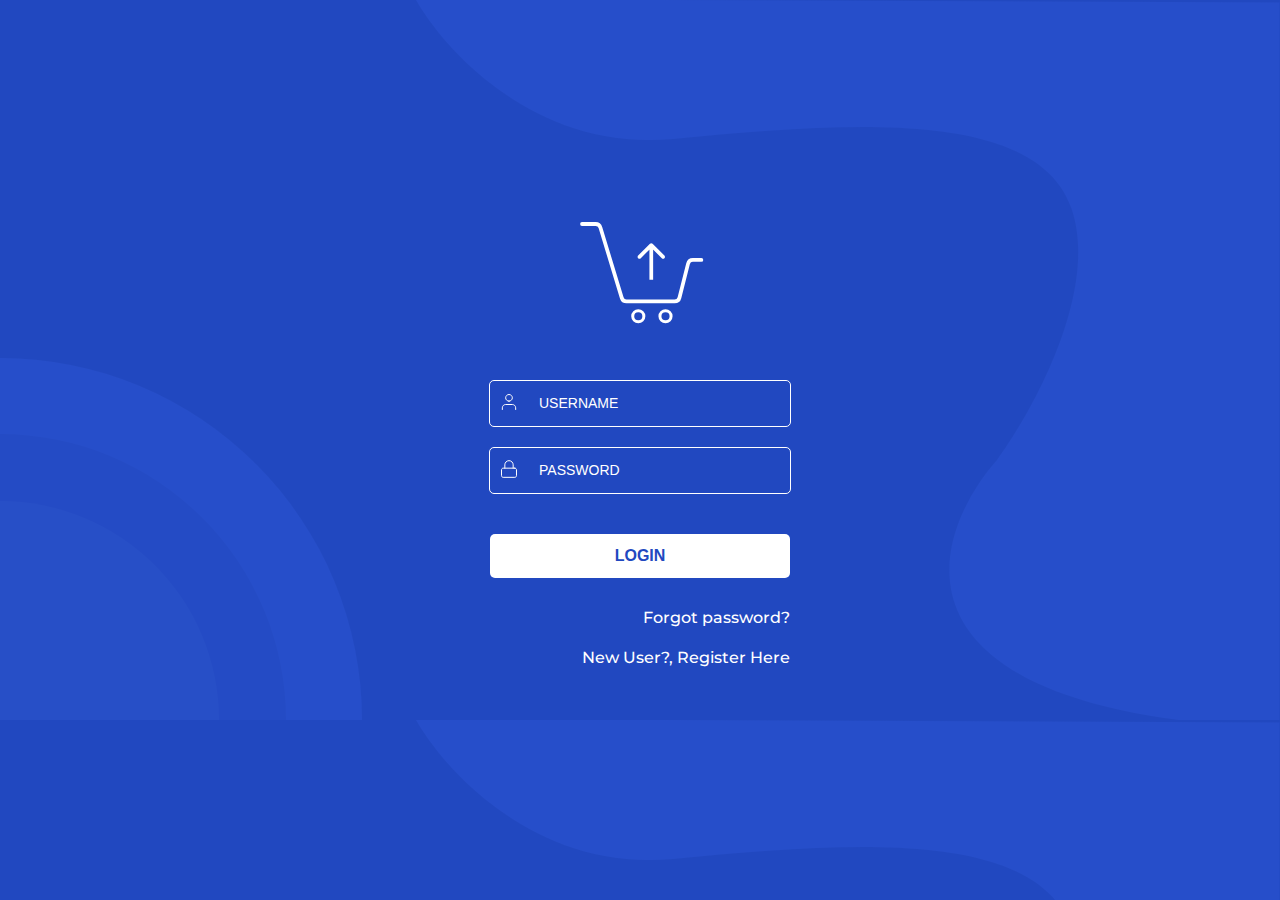
<file: Frontend/login.html>
<!DOCTYPE html>
<html lang="en">

<head>
    <meta charset="UTF-8">
    <meta name="viewport" content="width=device-width, initial-scale=1.0">
    <title>Login</title>
    <link rel="stylesheet" href="./assets/css/login.css">
    <script>
        document.addEventListener('DOMContentLoaded', async (event) => {
            const token = localStorage.getItem('token');
            if (!token) { return; }
            const roleres = await fetch("http://localhost:5173/api/User/VerifyRole", { headers: { 'Authorization': 'Bearer ' + localStorage.getItem('token') } });
            const role = await roleres.text();
            if (token != null || token != "") {
                if (role === 'Admin') {
                    window.location.href = '/admin/dashboard.html';
                } else if (role === 'User') {
                    window.location.href = '/index.html';
                }
            }
        });
    </script>
</head>

<body>
    <div class="login-container">
        <div class="loginform">
            <div class="login-img">
                <img src="./assets/images/cart.svg" alt="Cart Image">
            </div>
            <div class="input-container">
                <i class="icon">
                    <img src="./assets/images/user.svg" alt="">
                </i>
                <input type="text" placeholder="USERNAME" id="username">
            </div>
            <div class="input-container">
                <i class="icon">
                    <img src="./assets/images/lock.svg" alt="">
                </i>
                <input type="password" placeholder="PASSWORD" id="password">
            </div>
            <button class="btn login-btn" onclick="login()">LOGIN</button>
            <div class="forgot-link">
                <a href="#">Forgot password?</a>
            </div>
            <div class="register-link">
                <a href="/register.html">New User?, Register Here</a>
            </div>
        </div>
    </div>
    <div id="toast-container"></div>

    <script src="./assets/js/main.js"></script>
    <script src="https://code.jquery.com/jquery-3.6.0.min.js"></script>
    <script>
        async function login() {
            const loginBtn = document.querySelector('.login-btn');
            loginBtn.disabled = true; // Disable the button

            const username = document.getElementById('username').value;
            const password = document.getElementById('password').value;

            if (!username || !password) {
                showToast('Please enter both username and password.', 'error');
                loginBtn.disabled = false; // Re-enable the button
                return;
            }

            try {
                const response = await fetch('http://localhost:5173/api/User/Login', {
                    method: 'POST',
                    headers: {
                        'Content-Type': 'application/json'
                    },
                    body: JSON.stringify({ username: username, password: password })
                });

                if (!response.ok) {
                    const data = await response.json();
                    throw new Error(data.errorMessage);
                }
                const data = await response.json();
                localStorage.setItem('token', data.token);
                showToast('Login successful!', 'success');
                if (data.role === "Admin") {
                    window.location.href = '/admin/dashboard.html';
                } else if (data.role === "User") {
                    window.location.href = '/index.html';
                }
            } catch (error) {
                showToast('Login failed: ' + error.message, 'error');
                loginBtn.disabled = false; // Re-enable the button
            }
        }

        document.getElementById('username').addEventListener('keypress', function (event) {
            if (event.key === 'Enter') {
                login();
            }
        });

        document.getElementById('password').addEventListener('keypress', function (event) {
            if (event.key === 'Enter') {
                login();
            }
        });
    </script>
</body>

</html>
</file>
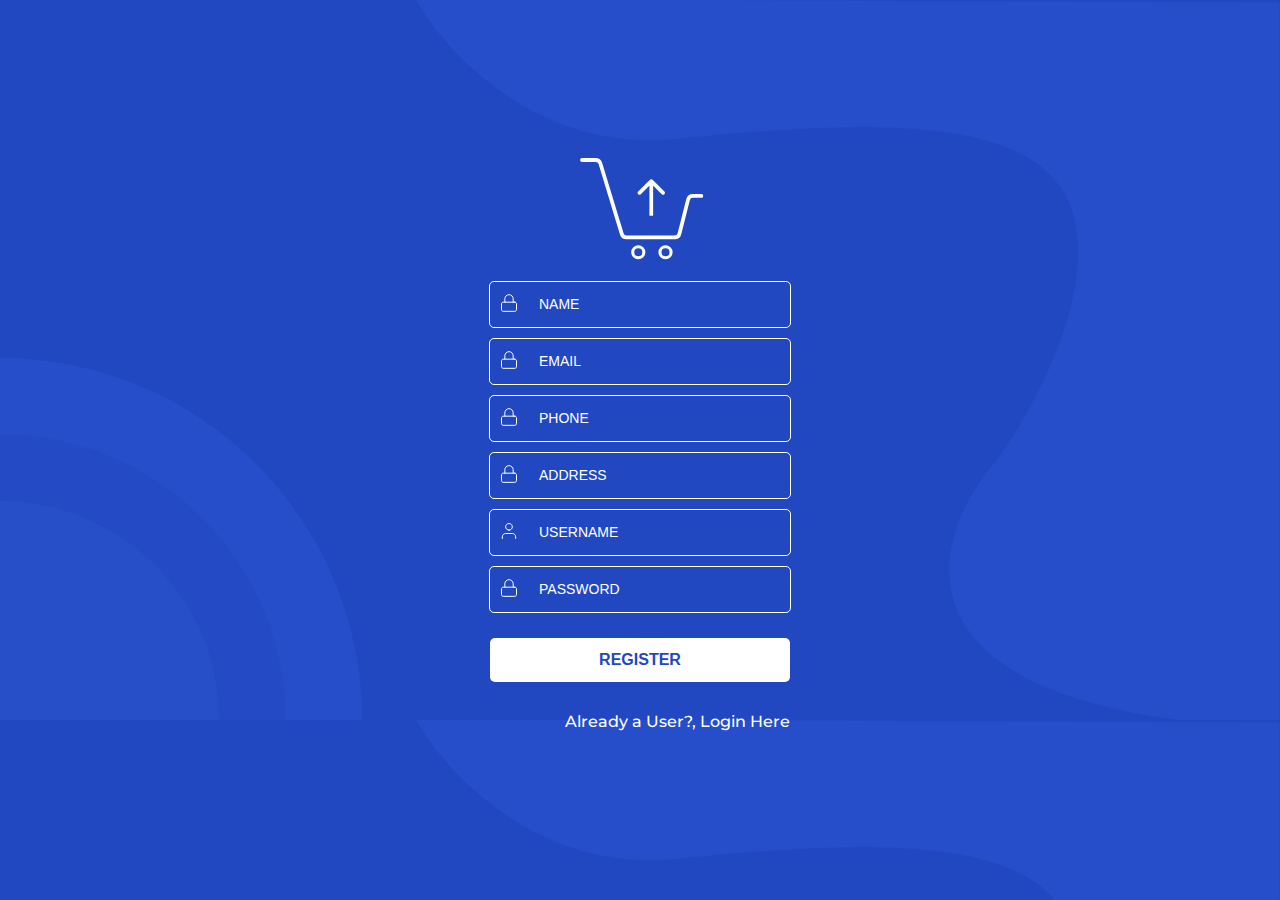
<file: Frontend/register.html>
<!DOCTYPE html>
<html lang="en">

<head>
    <meta charset="UTF-8">
    <meta name="viewport" content="width=device-width, initial-scale=1.0">
    <title>Register</title>
    <link rel="stylesheet" href="./assets/css/register.css">
    <script>
        document.addEventListener('DOMContentLoaded', async (event) => {
            const token = localStorage.getItem('token');
            const roleres = await fetch("http://localhost:5173/api/User/VerifyRole", { headers: { 'Authorization': 'Bearer ' + localStorage.getItem('token') } });
            const role = await roleres.text();
            if (token != null || token != "") {
                if (role === 'Admin') {
                    window.location.href = '/admin/dashboard.html';
                } else if (role === 'User') {
                    window.location.href = '/index.html';
                }
            }
        });
    </script>
</head>

<body>
    <div class="register-container d-flex justify-content-center align-items-center">
        <div class="registerform">
            <div class="register-img">
                <img src="./assets/images/cart.svg" alt="Cart Image">
            </div>
            <div class="input-container">
                <i class="icon">
                    <img src="./assets/images/lock.svg" alt="">
                </i>
                <input type="text" placeholder="NAME" id="name">
            </div>
            <div class="input-container">
                <i class="icon">
                    <img src="./assets/images/lock.svg" alt="">
                </i>
                <input type="email" placeholder="EMAIL" id="email">
            </div>
            <div class="input-container">
                <i class="icon">
                    <img src="./assets/images/lock.svg" alt="">
                </i>
                <input type="number" placeholder="PHONE" id="phone">
            </div>
            <div class="input-container">
                <i class="icon">
                    <img src="./assets/images/lock.svg" alt="">
                </i>
                <input type="text" placeholder="ADDRESS" id="address">
            </div>
            <div class="input-container">
                <i class="icon">
                    <img src="./assets/images/user.svg" alt="">
                </i>
                <input type="text" placeholder="USERNAME" id="username">
            </div>
            <div class="input-container">
                <i class="icon">
                    <img src="./assets/images/lock.svg" alt="">
                </i>
                <input type="text" placeholder="PASSWORD" id="password">
            </div>
            <button class="btn register-btn" onclick="register()">REGISTER</button>
            <div class="login-link">
                <a href="/login.html">Already a User?, Login Here</a>
            </div>
        </div>
    </div>
    <div id="toast-container"></div>

    <script src="./assets/js/main.js"></script>
    <script>
        async function register() {
            const name = document.getElementById("name").value;
            const email = document.getElementById("email").value;
            const phone = document.getElementById("phone").value;
            const address = document.getElementById("address").value;
            const username = document.getElementById("username").value;
            const password = document.getElementById("password").value;

            if (!name || !email || !phone || !address || !username || !password) {
                showToast("Please fill all the details", "error");
                return;
            }

            try {
                const response = await fetch('http://localhost:5173/api/User/Register', {
                    method: 'POST',
                    headers: {
                        'Content-Type': 'application/json'
                    },
                    body: JSON.stringify({ name: name, email: email, phone: phone, address: address, username: username, password: password })
                });

                if (!response.ok) {
                    throw new Error('Register failed');
                }

                const data = await response.json();
                localStorage.setItem('token', data.token);
                window.location.href = "/login.html";
                showToast('Register successful!', 'success');
            } catch (error) {
                showToast(error.message, 'error');
            }
        }
    </script>
</body>

</html>
</file>
<file: Frontend/assets/css/login.css>
@import url('https://fonts.googleapis.com/css2?family=Montserrat:ital,wght@0,100..900;1,100..900&display=swap');
@import url('./main.css');

* {
    margin: 0;
}

body {
    background: #2148C0;
    font-family: 'Montserrat';
}

.login-container {
    background: url('../images/bg.svg');
    height: 100vh;
    display: flex;
    justify-content: center;
    align-items: center;
}

.login-img {
    width: 120px;
    height: 98px;
    margin-bottom: 50px;
}

.input-container {
    width: 300px;
    height: 45px;
    display: flex;
    justify-content: space-around;
    align-items: center;
    border: 1px solid #FFFFFF;
    border-radius: 5px;
    margin: 10px 0;
}

.input-container icon {
    height: 25px;
}

.input-container input {
    background: transparent;
    border: none;
    outline: none;
    width: 80%;
    height: 25px;
    color: #FFFFFF;
}

.input-container input::placeholder {
    color: #FFFFFF;
    font-size: 14px;
    line-height: 20px;
}

.loginform {
    display: flex;
    flex-direction: column;
    align-items: center;
}

.login-btn {
    background: #FFFFFF;
    width: 300px;
    margin: 30px 0 20px 0;
    color: #2148C0;
    font-weight: 600;
    font-size: 16px;
    line-height: 20px;
    border: none;
    padding: 0.75rem;
    border-radius: 5px;
    cursor: pointer;
}

.login-btn:hover {
    background-color: #FFFFFF;
    color: #2148C0;
    font-weight: 700;
}

.forgot-link,
.register-link {
    margin: 10px 0;
    width: 300px;
    text-align: end;
}

.forgot-link a,
.register-link a {
    text-decoration: none;
    color: #FFFFFF;
    cursor: pointer;
    font-weight: 500;
    font-size: 16px;
    line-height: 20px;
}
</file>
<file: Frontend/assets/css/register.css>
@import url('https://fonts.googleapis.com/css2?family=Montserrat:ital,wght@0,100..900;1,100..900&display=swap');
@import url('./main.css');

* {
    margin: 0;
}

body {
    background: #2148C0;
    font-family: 'Montserrat';
}

.register-container {
    background: url('../images/bg.svg');
    height: 100vh;
    display: flex;
    justify-content: center;
    align-items: center;
}

.register-img {
    width: 120px;
    height: 98px;
    margin-bottom: 20px;
}

.input-container {
    width: 300px;
    height: 45px;
    display: flex;
    justify-content: space-around;
    align-items: center;
    border: 1px solid #FFFFFF;
    border-radius: 5px;
    margin: 5px 0;
}

.input-container icon {
    height: 25px;
}

.input-container input {
    background: transparent;
    border: none;
    outline: none;
    width: 80%;
    height: 25px;
    color: #FFFFFF;
}

.input-container input::placeholder {
    color: #FFFFFF;
    font-size: 14px;
    line-height: 20px;
}

.registerform {
    display: flex;
    flex-direction: column;
    align-items: center;
}

.register-btn {
    background: #FFFFFF;
    width: 300px;
    margin: 20px 0 20px 0;
    color: #2148C0;
    font-weight: 600;
    font-size: 16px;
    line-height: 20px;
    border: none;
    padding: 0.75rem;
    border-radius: 5px;
    cursor: pointer;
}

.register-btn:hover {
    background-color: #FFFFFF;
    color: #2148C0;
    font-weight: 700;
}

.login-link {
    margin: 10px 0;
    width: 300px;
    text-align: end;
}

.login-link a {
    text-decoration: none;
    color: #FFFFFF;
    cursor: pointer;
    font-weight: 500;
    font-size: 16px;
    line-height: 20px;
}
</file>
